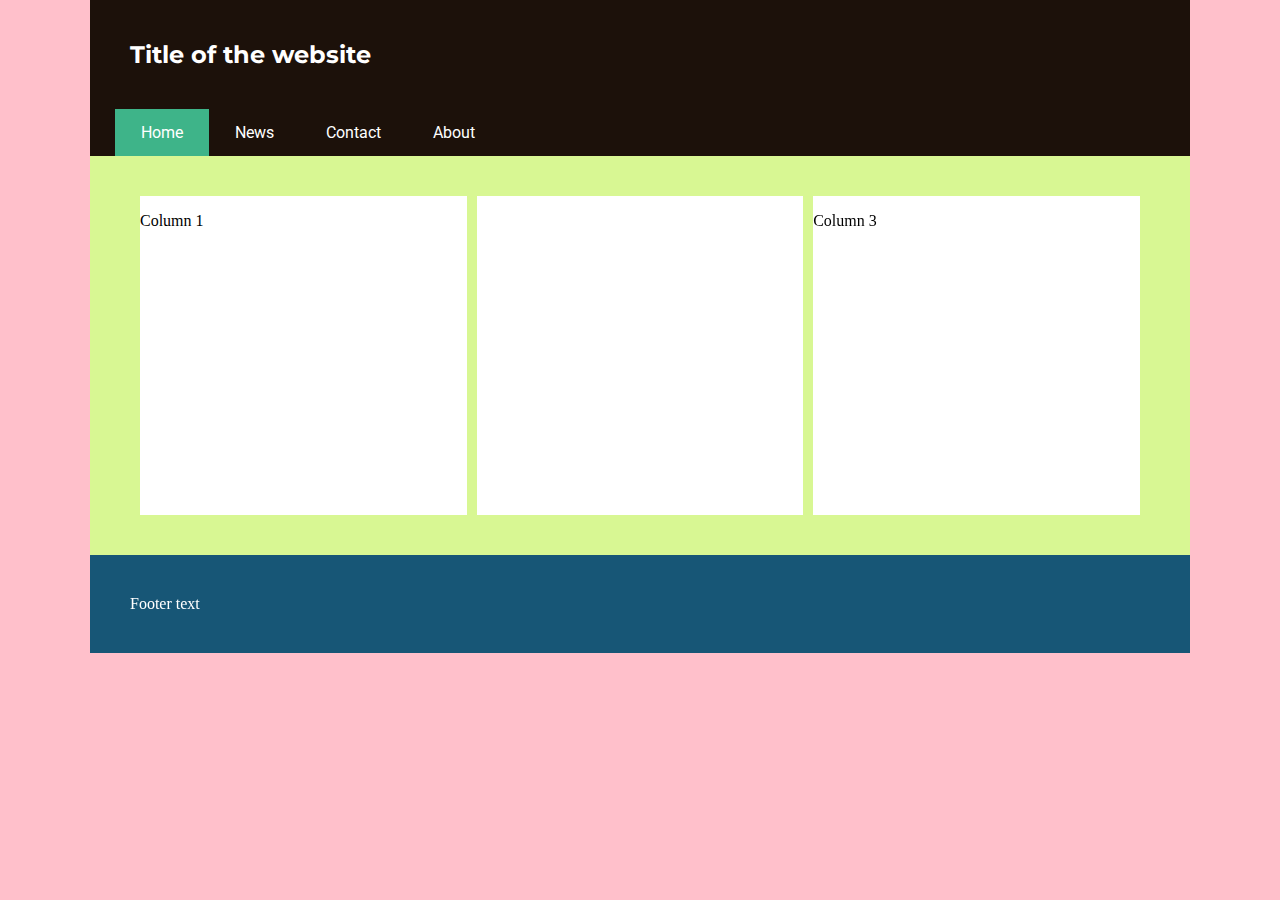
<file: index.html>
<!DOCTYPE html>
<html>
  <head>
    <title> Personal Website</title>
    <link rel="stylesheet" href="style.css" />
	<link rel="preconnect" href="https://fonts.googleapis.com">
	<link rel="preconnect" href="https://fonts.gstatic.com" crossorigin>
	<link href="https://fonts.googleapis.com/css2?family=Montserrat:ital,wght@0,100;0,200;0,300;0,400;0,500;0,600;0,700;0,800;0,900;1,100;1,200;1,300;1,400;1,500;1,600;1,700;1,800;1,900&family=Roboto:ital,wght@0,100;0,300;0,400;0,500;0,700;0,900;1,100;1,300;1,400;1,500;1,700;1,900&display=swap" rel="stylesheet">
  </head>
  <body id="home">
    <div id="container">
      <header>
        <h2>Title of the website</h2>
        <nav>
			<ul>
			  <li class="active"><a href="index.html">Home</a></li>
			  <li><a href="news.html">News</a></li>
			  <li><a href="contact.html">Contact</a></li>
			  <li><a href="about.html">About</a></li>
			</ul>
        </nav>
      </header>
      <main>
      <div class="three-column">
        <div>
          <p> Column 1 </p>
        </div>
        <div>
          <iframe width="560" height="315" src="https://www.youtube.com/embed/bO755nPA8wM" title="YouTube video player" frameborder="0" allow="accelerometer; autoplay; clipboard-write; encrypted-media; gyroscope; picture-in-picture; web-share" allowfullscreen></iframe>
        </div>
        <div>
          <p> Column 3 </p>
        </div>
      </div>

      </main>
      <footer>
        <p>
          Footer text
        </p>
      </footer>
    </div>
  </body>
</html>
</file>
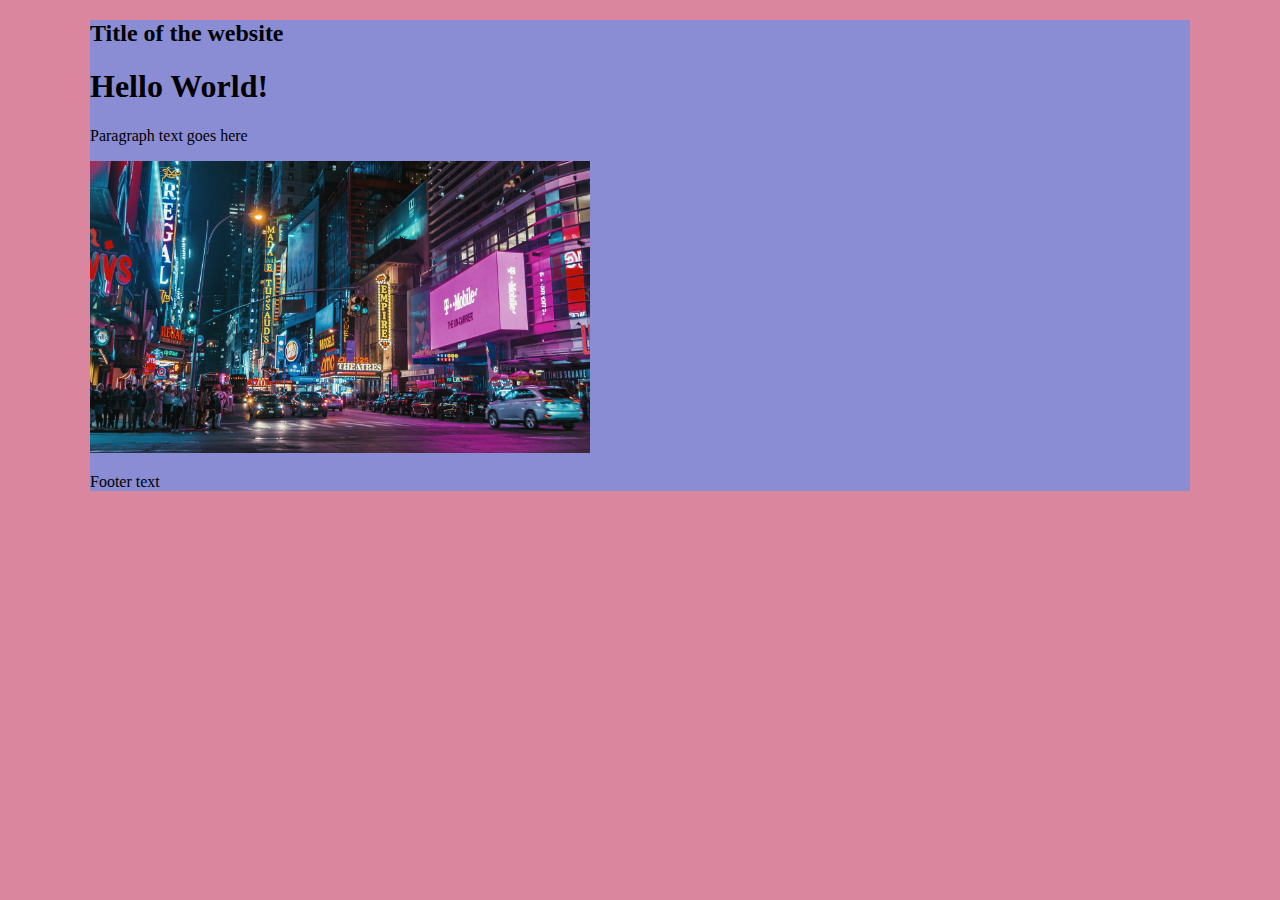
<file: Part 2/index.html>
<!DOCTYPE html>
<html>
  <head>
    <title> Personal Website</title>
    <link rel="stylesheet" href="style.css" />
  </head>
  <body>
    <div id="container">
      <header>
        <h2>Title of the website</h2>
        <nav>

        </nav>
      </header>
      <main>
        <h1>Hello World!</h1>
        <p>
          Paragraph text goes here
        </p>
        <img class="city-picture" src="city.jpg" alt="City view at night" />
      </main>
      <footer>
        <p>
          Footer text
        </p>
      </footer>
    </div>
  </body>
</html>
</file>
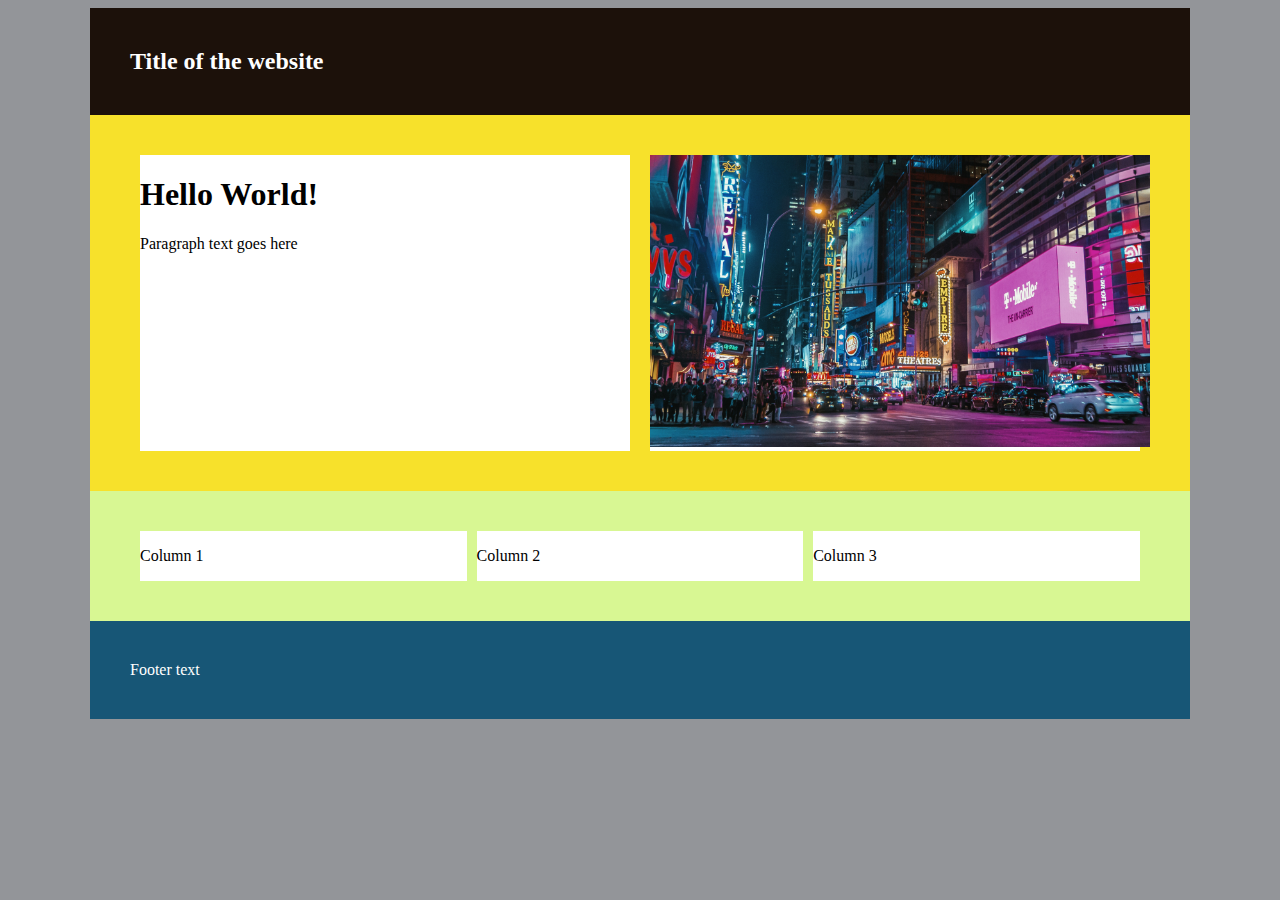
<file: Part 3/index.html>
<!DOCTYPE html>
<html>
  <head>
    <title> Personal Website</title>
    <link rel="stylesheet" href="style.css" />
  </head>
  <body>
    <div id="container">
      <header>
        <h2>Title of the website</h2>
        <nav>

        </nav>
      </header>
      <main>
        <div class="two-column">
          <div>
            <h1>Hello World!</h1>
            <p>
              Paragraph text goes here
            </p>
      </div>
          <div>
              <img class="city-picture" src="city.jpg" alt="City view at night" />
          </div>
      </div>
      <div class="three-column">
        <div>
          <p> Column 1 </p>
        </div>
        <div>
          <p> Column 2 </p>
        </div>
        <div>
          <p> Column 3 </p>
        </div>
      </div>

      </main>
      <footer>
        <p>
          Footer text
        </p>
      </footer>
    </div>
  </body>
</html>
</file>
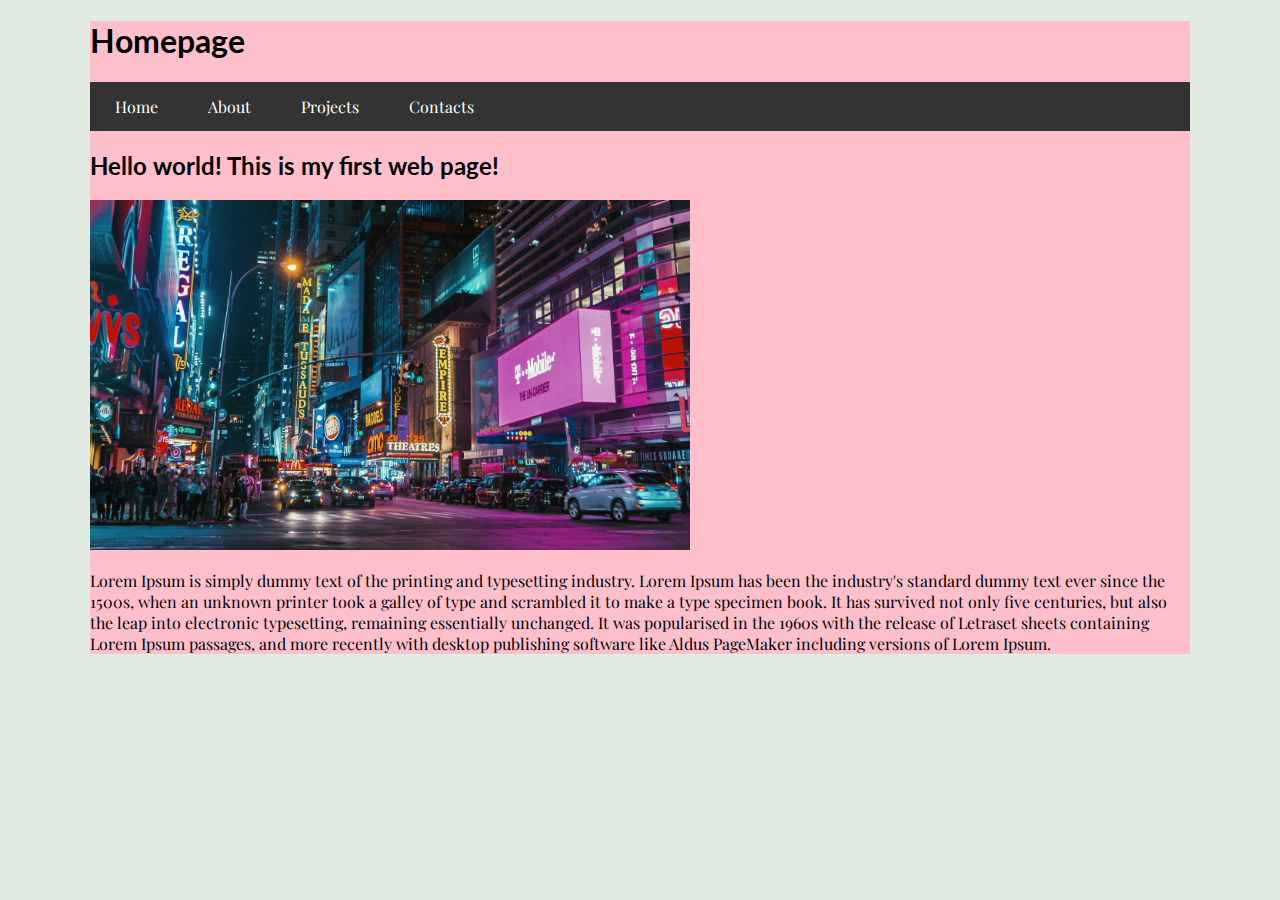
<file: Part 4/index.html>
<!DOCTYPE html>
<html>
	<head>
		<title>My Personal Website </title>
		<link rel="stylesheet" href="style.css">
		<link rel="preconnect" href="https://fonts.googleapis.com">
		<link rel="preconnect" href="https://fonts.gstatic.com" crossorigin>
		<link href="https://fonts.googleapis.com/css2?family=Lato:ital,wght@0,100;0,300;0,400;0,700;0,900;1,100;1,300;1,400;1,700;1,900&family=Playfair+Display:ital,wght@0,400..900;1,400..900&display=swap" rel="stylesheet">
	</head>
		<div class="container">
			<body id="home">
				<header>
					<h1>Homepage </h1>
					<nav>
						<ul>
						  <li><a href="index.html">Home</a></li>
						  <li><a href="about.html">About</a></li>
						  <li><a href="projects.html">Projects</a></li>
						  <li><a href="contacts.html">Contacts</a></li>
						</ul>
					</nav>
				</header>
				<main>
					<h2>Hello world! This is my first web page! </h2>
					<img class="city-image" src="city-at-night.jpg" alt="Picture of a city at night" />
					<p>Lorem Ipsum is simply dummy text of the printing and typesetting industry. Lorem Ipsum has been the industry's standard dummy text ever since the 1500s, when an unknown printer took a galley of type and scrambled it to make a type specimen book. It has survived not only five centuries, but also the leap into electronic typesetting, remaining essentially unchanged. It was popularised in the 1960s with the release of Letraset sheets containing Lorem Ipsum passages, and more recently with desktop publishing software like Aldus PageMaker including versions of Lorem Ipsum. </p>
					
				</main>
				<footer>
					 
				</footer>
			</body>
		</div>
</html>
</file>
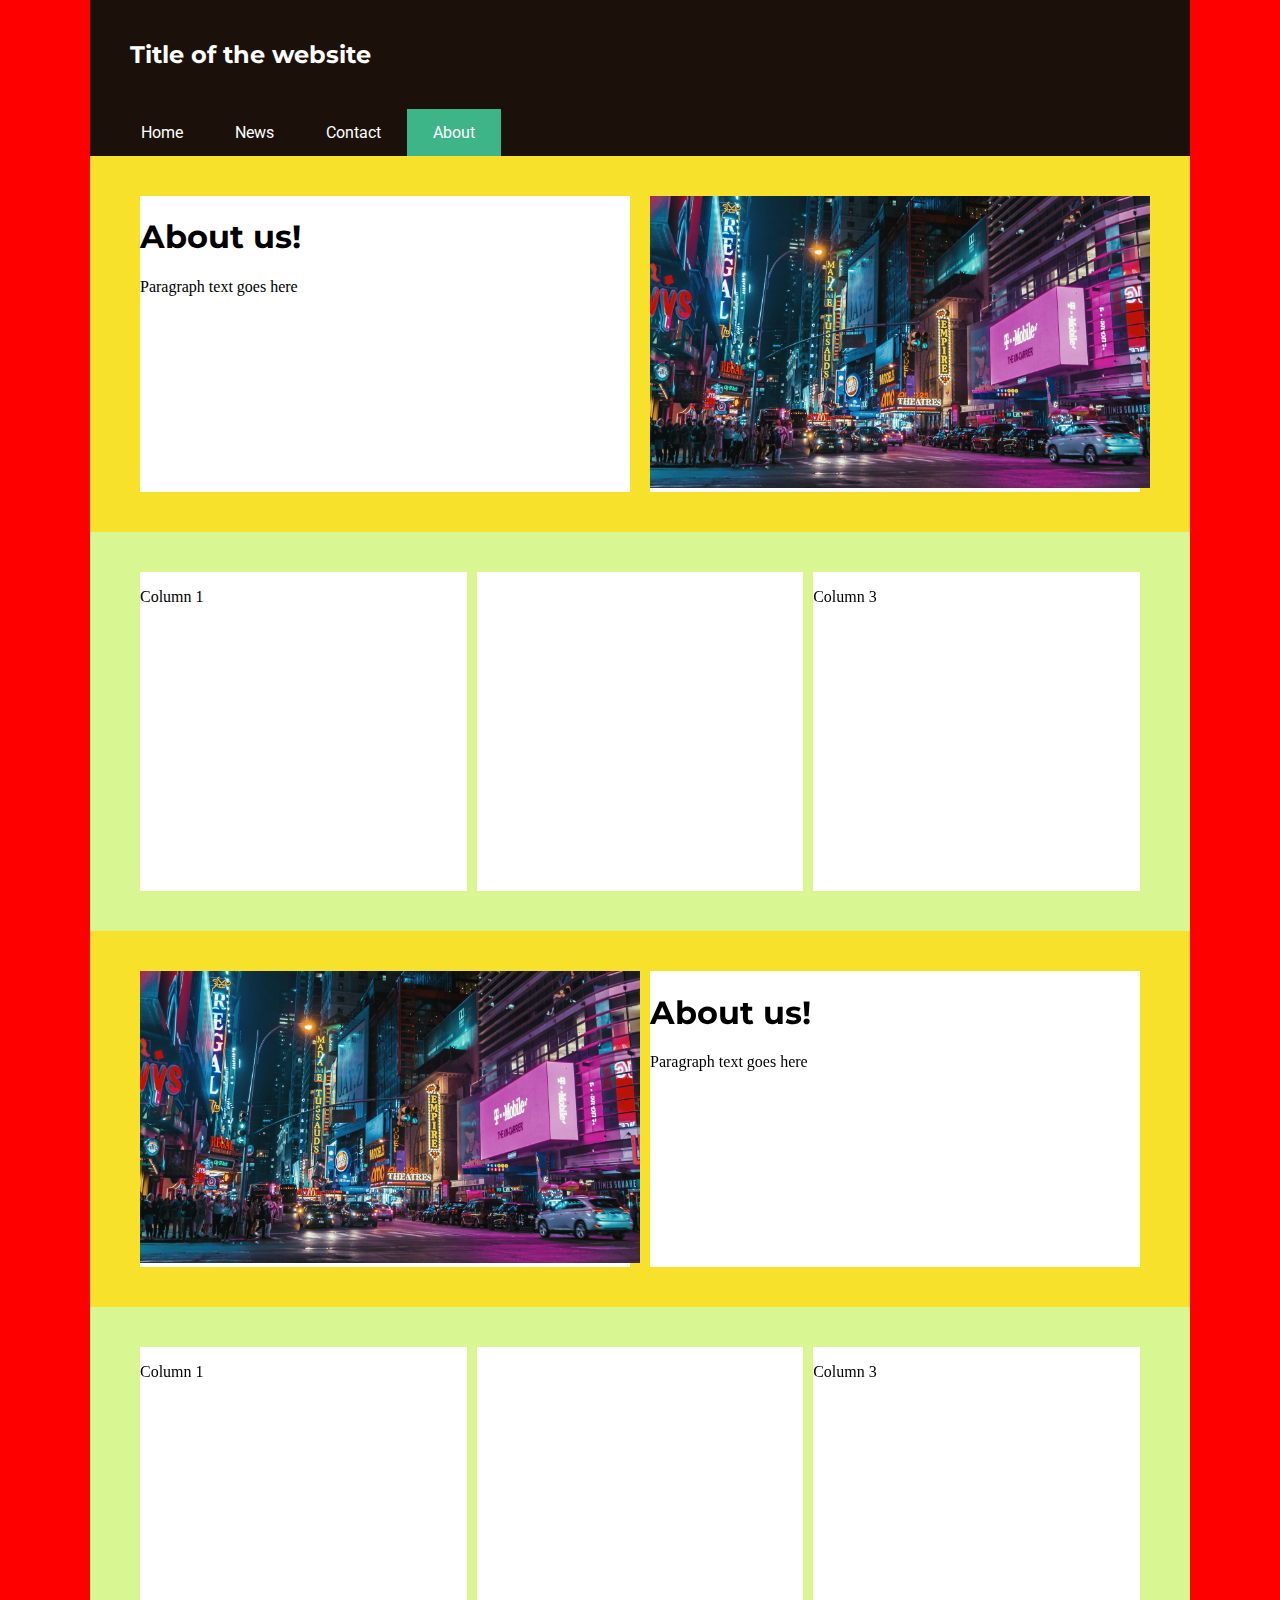
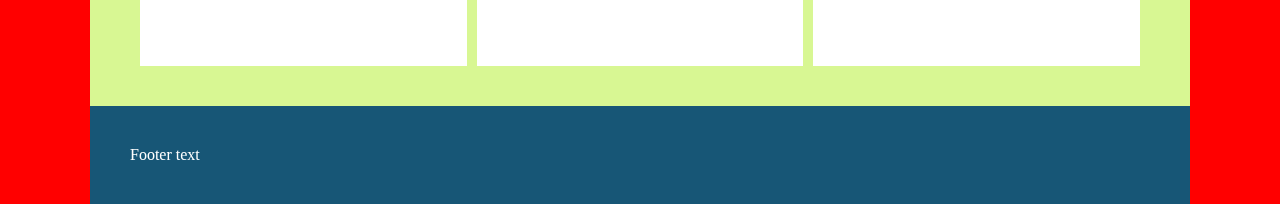
<file: about.html>
<!DOCTYPE html>
<html>
  <head>
    <title> Personal Website</title>
    <link rel="stylesheet" href="style.css" />
	<link rel="preconnect" href="https://fonts.googleapis.com">
	<link rel="preconnect" href="https://fonts.gstatic.com" crossorigin>
	<link href="https://fonts.googleapis.com/css2?family=Montserrat:ital,wght@0,100;0,200;0,300;0,400;0,500;0,600;0,700;0,800;0,900;1,100;1,200;1,300;1,400;1,500;1,600;1,700;1,800;1,900&family=Roboto:ital,wght@0,100;0,300;0,400;0,500;0,700;0,900;1,100;1,300;1,400;1,500;1,700;1,900&display=swap" rel="stylesheet">
  </head>
  <body id="about">
    <div id="container">
      <header>
        <h2>Title of the website</h2>
        <nav>
			<ul>
			  <li ><a href="index.html">Home</a></li>
			  <li><a href="news.html">News</a></li>
			  <li><a href="contact.html">Contact</a></li>
			  <li class="active"><a href="about.html">About</a></li>
			</ul>
        </nav>
      </header>
      <main>
        <div class="two-column">
          <div>
            <h1>About us!</h1>
            <p>
              Paragraph text goes here
            </p>
      </div>
          <div>
              <img class="city-picture" src="city.jpg" alt="City view at night" />
          </div>
      </div>
      <div class="three-column">
        <div>
          <p> Column 1 </p>
        </div>
        <div>
          <iframe width="560" height="315" src="https://www.youtube.com/embed/bO755nPA8wM" title="YouTube video player" frameborder="0" allow="accelerometer; autoplay; clipboard-write; encrypted-media; gyroscope; picture-in-picture; web-share" allowfullscreen></iframe>
        </div>
        <div>
          <p> Column 3 </p>
        </div>
      </div>
		<div class="two-column">
          
          <div>
              <img class="city-picture" src="city.jpg" alt="City view at night" />
          </div>
		  <div>
            <h1>About us!</h1>
            <p>
              Paragraph text goes here
            </p>
      </div>
      </div>
	  <div class="three-column">
        <div>
          <p> Column 1 </p>
        </div>
        <div>
          <iframe width="560" height="315" src="https://www.youtube.com/embed/bO755nPA8wM" title="YouTube video player" frameborder="0" allow="accelerometer; autoplay; clipboard-write; encrypted-media; gyroscope; picture-in-picture; web-share" allowfullscreen></iframe>
        </div>
        <div>
          <p> Column 3 </p>
        </div>
      </div>
      </main>
      <footer>
        <p>
          Footer text
        </p>
      </footer>
    </div>
  </body>
</html>
</file>
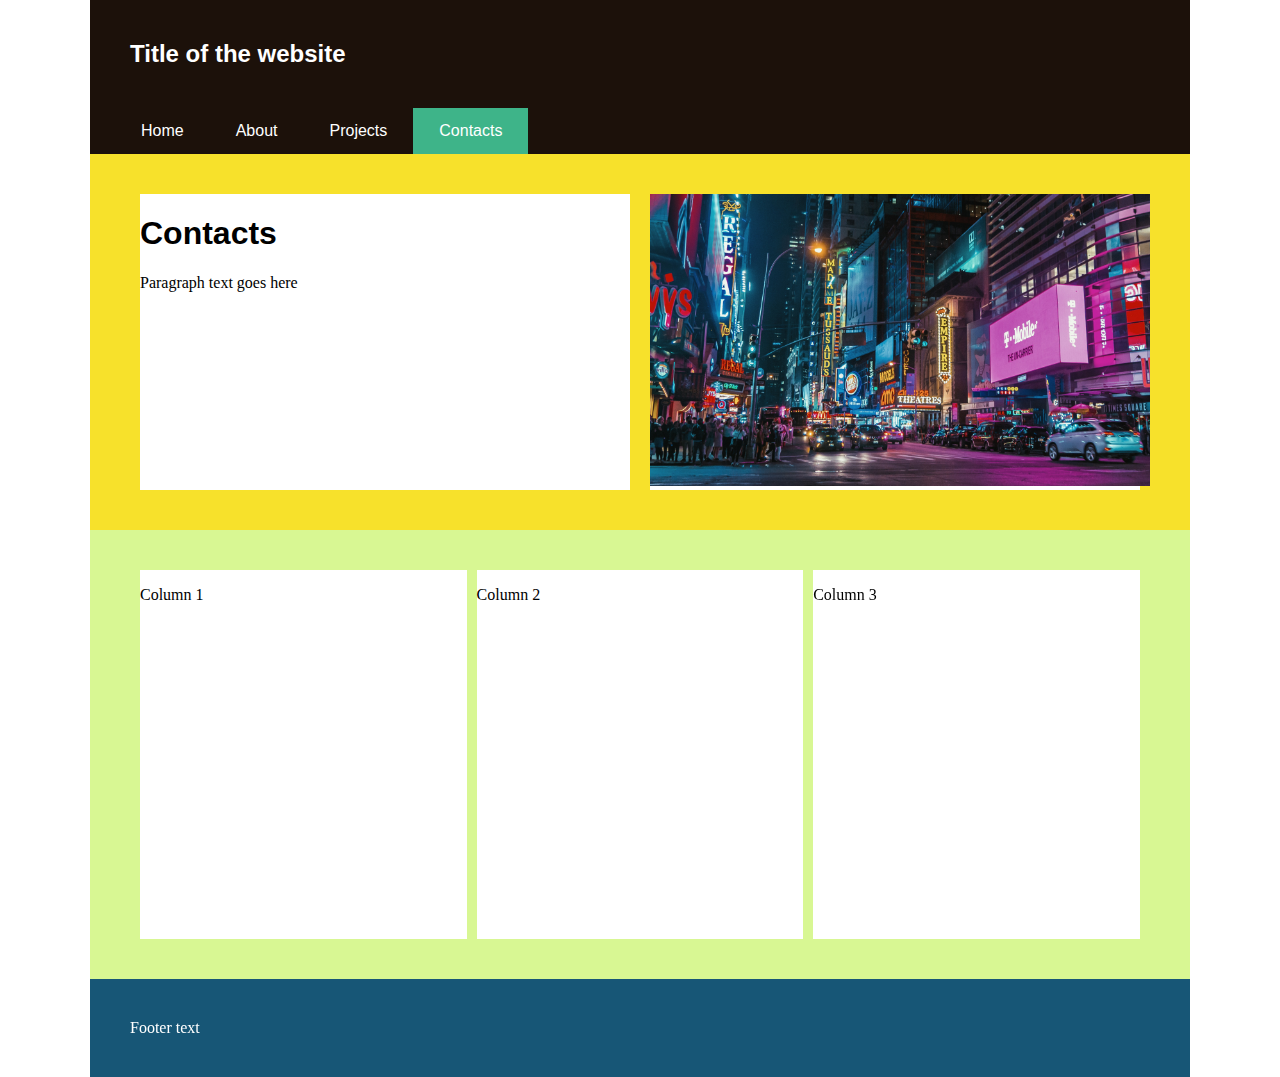
<file: contact.html>
<!DOCTYPE html>
<html>
  <head>
    <title> Personal Website</title>
    <link rel="stylesheet" href="style.css" />
	<link rel="preconnect" href="https://fonts.googleapis.com">
	<link rel="preconnect" href="https://fonts.gstatic.com" crossorigin>
	<link href="https://fonts.googleapis.com/css2?family=Cinzel:wght@400;500;600;700;800;900&family=Raleway:ital,wght@0,100;0,200;0,300;0,400;0,500;0,600;0,700;0,800;0,900;1,100;1,200;1,300;1,400;1,500;1,600;1,700;1,800;1,900&display=swap" rel="stylesheet">
  </head>
  <body>
    <div id="container">
      <header>
        <h2>Title of the website</h2>
        <nav>
			<ul>
			  <li><a href="index.html">Home</a></li>
			  <li><a href="about.html">About</a></li>
			  <li><a href="projects.html">Projects</a></li>
			  <li><a class="active" href="contacts.html">Contacts</a></li>
			</ul>
        </nav>
      </header>
      <main>
        <div class="two-column">
          <div>
            <h1>Contacts</h1>
            <p>
              Paragraph text goes here
            </p>
      </div>
          <div>
              <img class="city-picture" src="city.jpg" alt="City view at night" />
          </div>
      </div>
      <div class="three-column">
        <div>
          <p> Column 1 </p>
        </div>
        <div>
          <p> Column 2 </p>
		  <iframe width="560" height="315" src="https://www.youtube.com/embed/KmFBSMBFv0E" title="YouTube video player" frameborder="0" allow="accelerometer; autoplay; clipboard-write; encrypted-media; gyroscope; picture-in-picture" allowfullscreen></iframe>
        </div>
        <div>
          <p> Column 3 </p>
        </div>
      </div>

      </main>
      <footer>
        <p>
          Footer text
        </p>
      </footer>
    </div>
  </body>
</html>
</file>
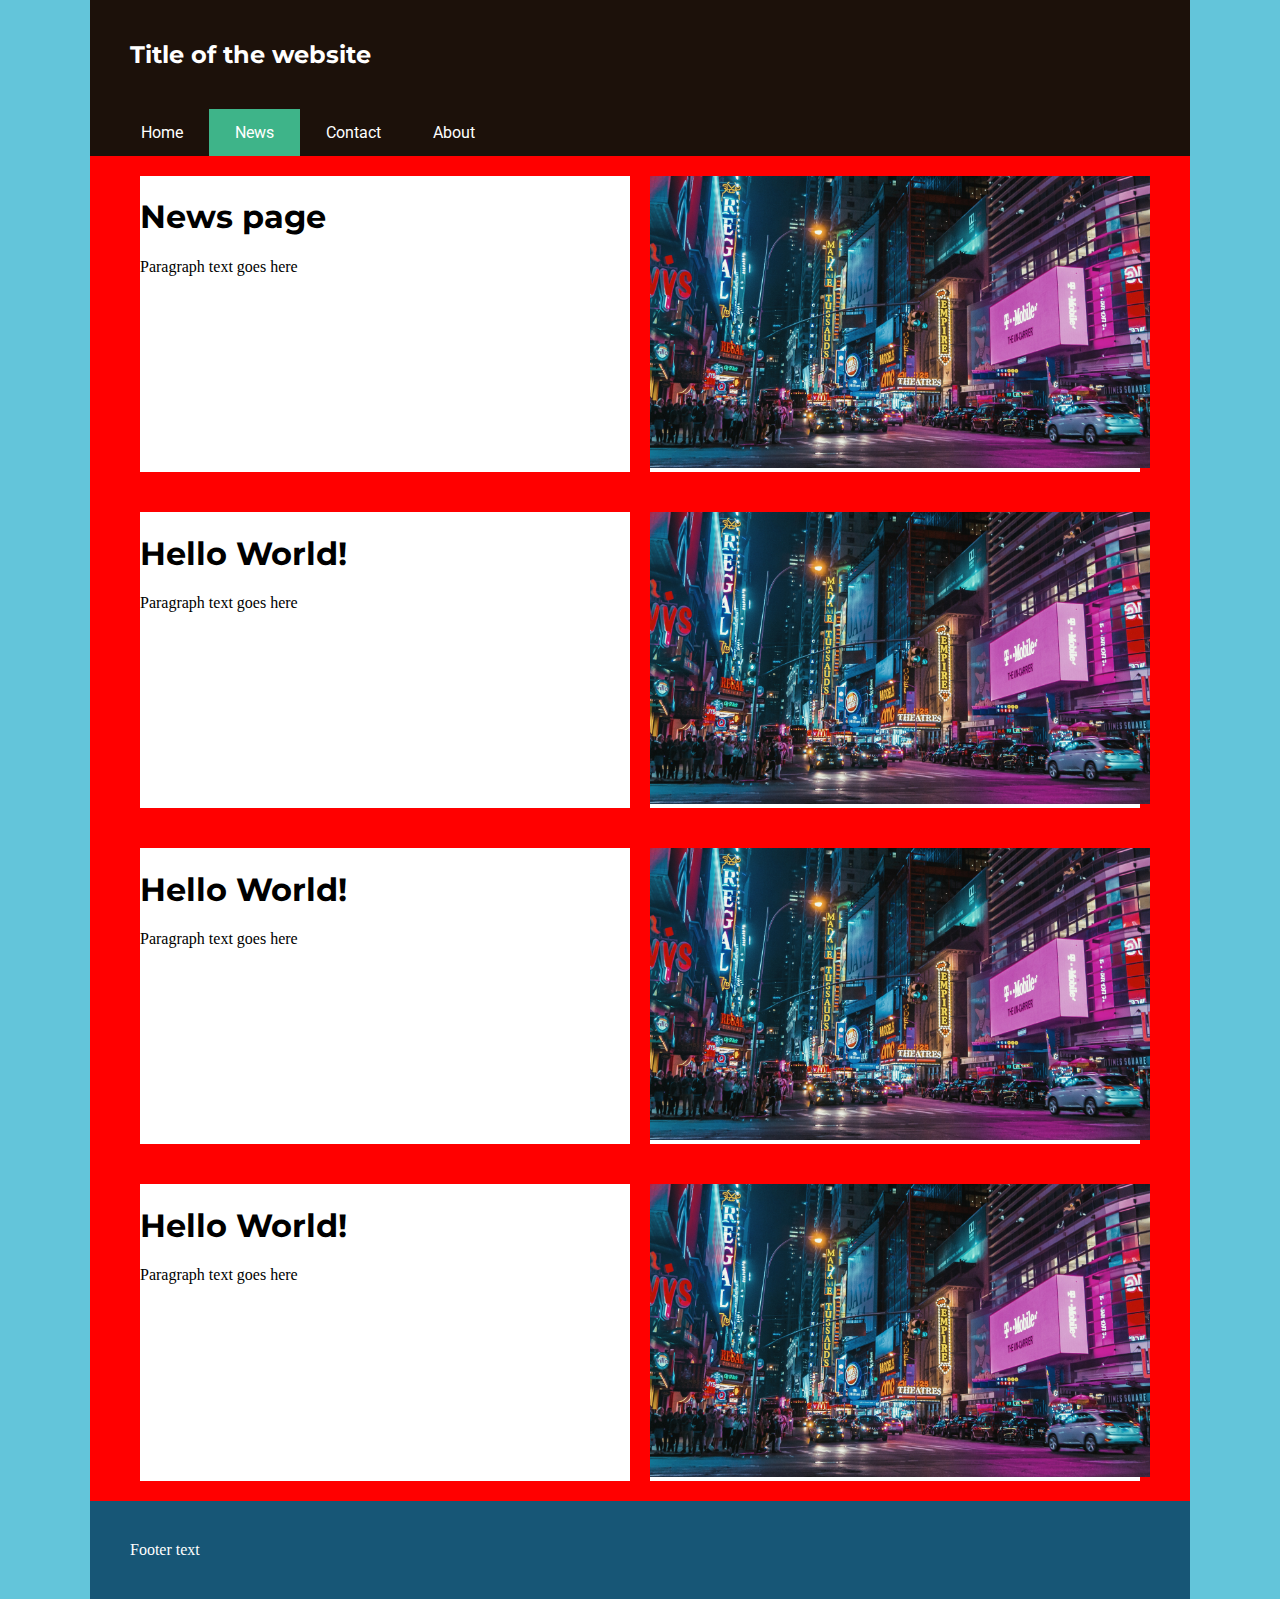
<file: news.html>
<!DOCTYPE html>
<html>
  <head>
    <title> Personal Website</title>
    <link rel="stylesheet" href="style.css" />
	<link rel="preconnect" href="https://fonts.googleapis.com">
	<link rel="preconnect" href="https://fonts.gstatic.com" crossorigin>
	<link href="https://fonts.googleapis.com/css2?family=Montserrat:ital,wght@0,100;0,200;0,300;0,400;0,500;0,600;0,700;0,800;0,900;1,100;1,200;1,300;1,400;1,500;1,600;1,700;1,800;1,900&family=Roboto:ital,wght@0,100;0,300;0,400;0,500;0,700;0,900;1,100;1,300;1,400;1,500;1,700;1,900&display=swap" rel="stylesheet">
  </head>
  <body id="news">
    <div id="container">
      <header>
        <h2>Title of the website</h2>
        <nav>
			<ul>
			  <li><a href="index.html">Home</a></li>
			  <li class="active"><a href="news.html">News</a></li>
			  <li><a href="contact.html">Contact</a></li>
			  <li><a href="about.html">About</a></li>
			</ul>
        </nav>
      </header>
      <main>
        <div class="two-column">
          <div>
            <h1>News page</h1>
            <p>
              Paragraph text goes here
            </p>
      </div>
          <div>
              <img class="city-picture" src="city.jpg" alt="City view at night" />
          </div>
      </div>
      <div class="two-column">
          <div>
            <h1>Hello World!</h1>
            <p>
              Paragraph text goes here
            </p>
      </div>
          <div>
              <img class="city-picture" src="city.jpg" alt="City view at night" />
          </div>
      </div>
	  <div class="two-column">
          <div>
            <h1>Hello World!</h1>
            <p>
              Paragraph text goes here
            </p>
      </div>
          <div>
              <img class="city-picture" src="city.jpg" alt="City view at night" />
          </div>
      </div>
	  <div class="two-column">
          <div>
            <h1>Hello World!</h1>
            <p>
              Paragraph text goes here
            </p>
      </div>
          <div>
              <img class="city-picture" src="city.jpg" alt="City view at night" />
          </div>
      </div>

      </main>
      <footer>
        <p>
          Footer text
        </p>
      </footer>
    </div>
  </body>
</html>
</file>
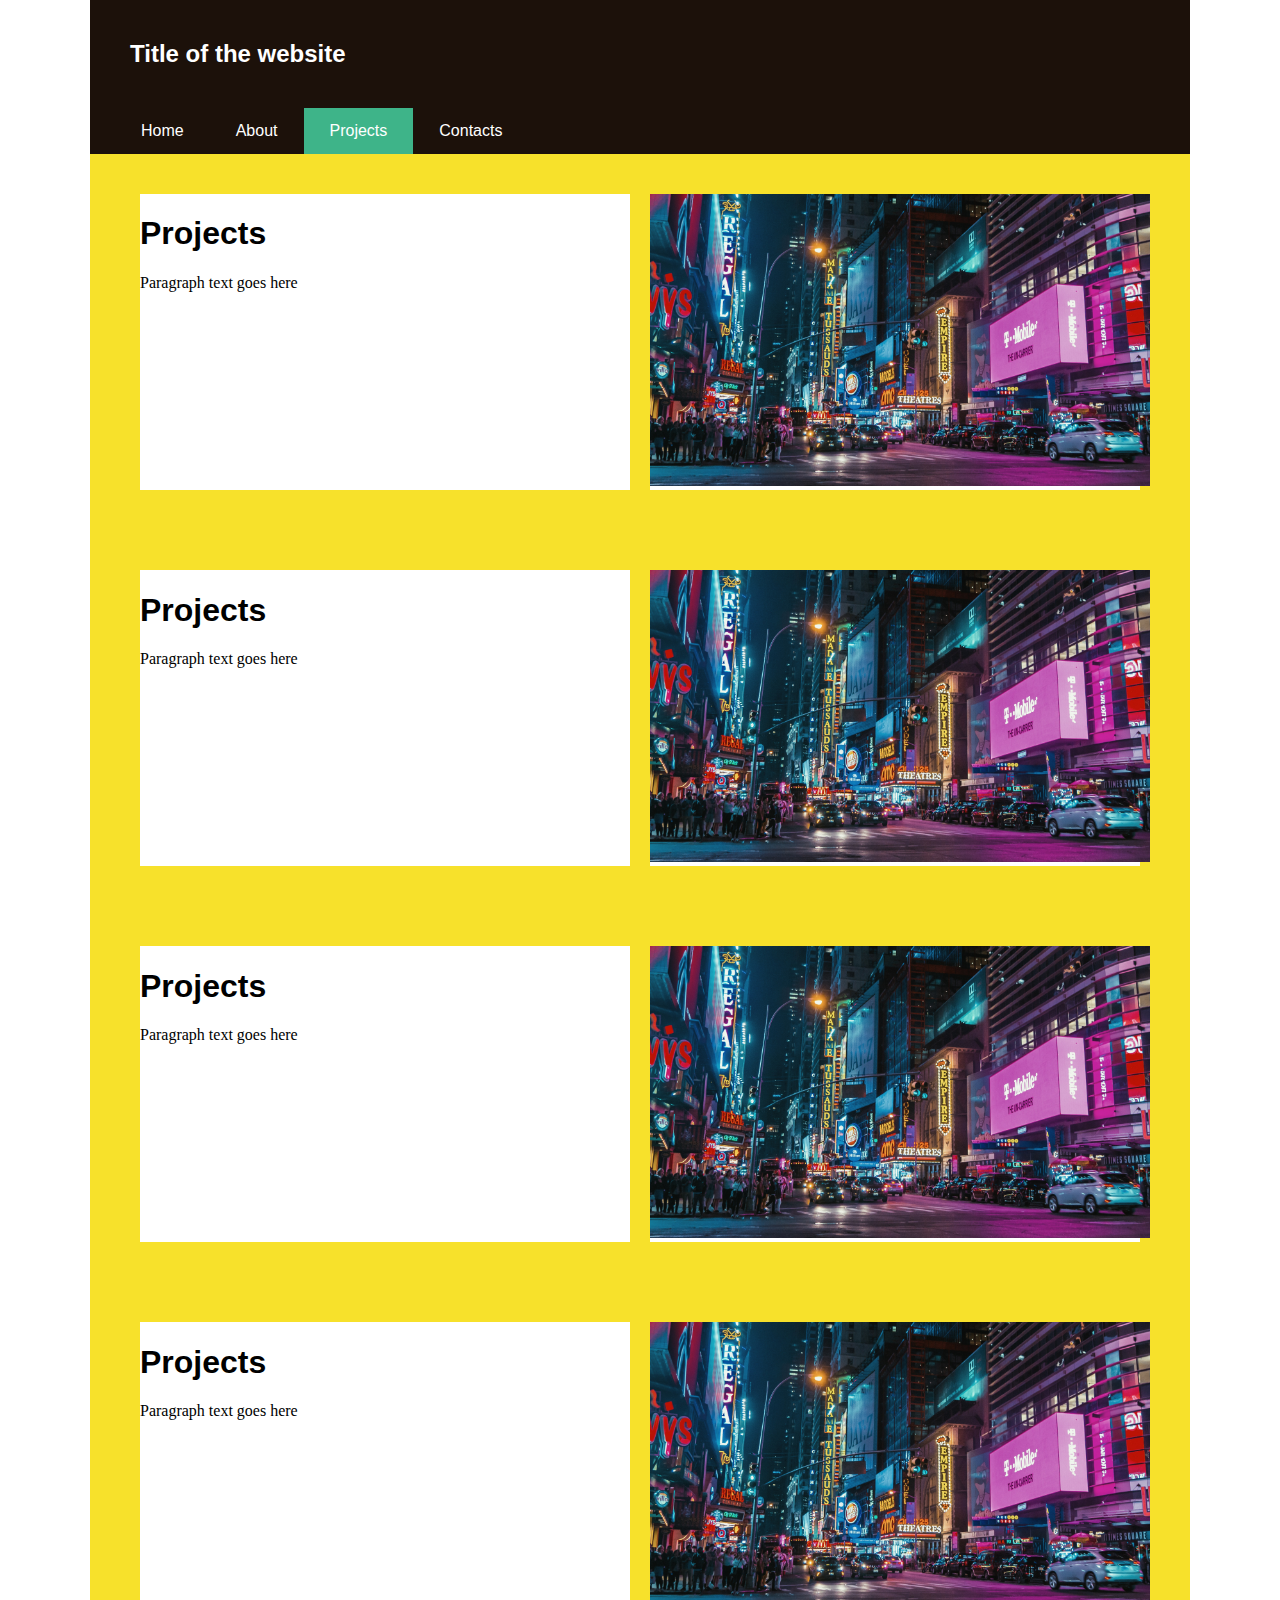
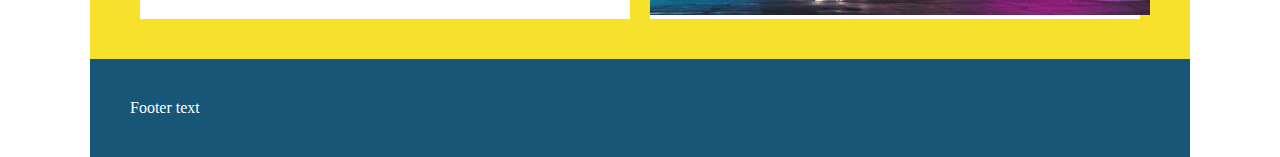
<file: projects.html>
<!DOCTYPE html>
<html>
  <head>
    <title> Personal Website</title>
    <link rel="stylesheet" href="style.css" />
	<link rel="preconnect" href="https://fonts.googleapis.com">
	<link rel="preconnect" href="https://fonts.gstatic.com" crossorigin>
	<link href="https://fonts.googleapis.com/css2?family=Cinzel:wght@400;500;600;700;800;900&family=Raleway:ital,wght@0,100;0,200;0,300;0,400;0,500;0,600;0,700;0,800;0,900;1,100;1,200;1,300;1,400;1,500;1,600;1,700;1,800;1,900&display=swap" rel="stylesheet">
  </head>
  <body id="projects">
    <div id="container">
      <header>
        <h2>Title of the website</h2>
        <nav>
			<ul>
			  <li><a href="index.html">Home</a></li>
			  <li><a href="about.html">About</a></li>
			  <li><a class="active" href="projects.html">Projects</a></li>
			  <li><a href="contacts.html">Contacts</a></li>
			</ul>
        </nav>
      </header>
      <main>
        <div class="two-column">
          <div>
            <h1>Projects</h1>
            <p>
              Paragraph text goes here
            </p>
      </div>
          <div>
              <img class="city-picture" src="city.jpg" alt="City view at night" />
          </div>
      </div>
    <div class="two-column">
          <div>
            <h1>Projects</h1>
            <p>
              Paragraph text goes here
            </p>
      </div>
          <div>
              <img class="city-picture" src="city.jpg" alt="City view at night" />
          </div>
      </div>
	  <div class="two-column">
          <div>
            <h1>Projects</h1>
            <p>
              Paragraph text goes here
            </p>
      </div>
          <div>
              <img class="city-picture" src="city.jpg" alt="City view at night" />
          </div>
      </div>
	<div class="two-column">
          <div>
            <h1>Projects</h1>
            <p>
              Paragraph text goes here
            </p>
      </div>
          <div>
              <img class="city-picture" src="city.jpg" alt="City view at night" />
          </div>
      </div>
      </main>
      <footer>
        <p>
          Footer text
        </p>
      </footer>
    </div>
  </body>
</html>
</file>
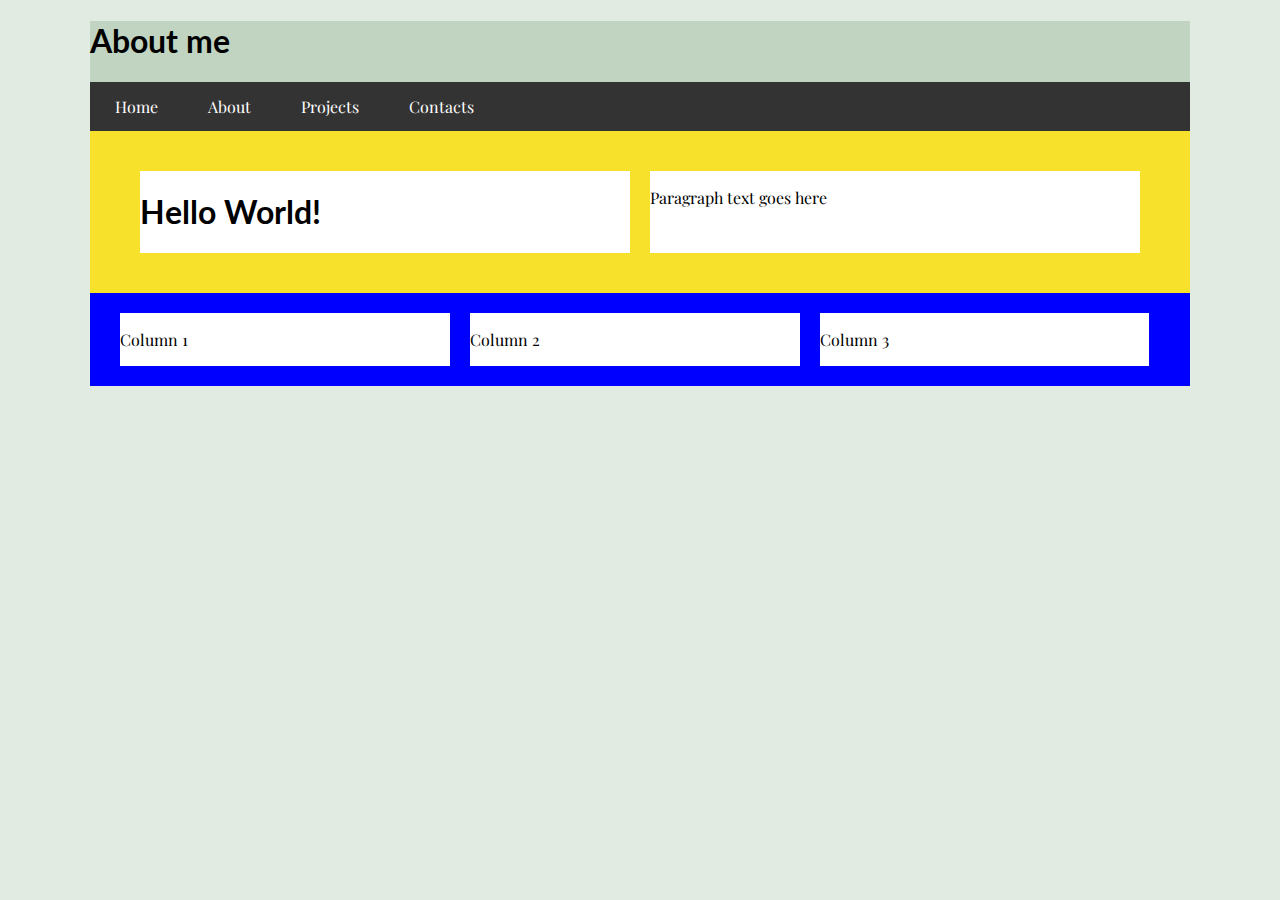
<file: Part 4/about.html>
<!DOCTYPE html>
<html>
	<head>
		<title>My Personal Website </title>
		<link rel="stylesheet" href="style.css">
		<link rel="preconnect" href="https://fonts.googleapis.com">
		<link rel="preconnect" href="https://fonts.gstatic.com" crossorigin>
		<link href="https://fonts.googleapis.com/css2?family=Lato:ital,wght@0,100;0,300;0,400;0,700;0,900;1,100;1,300;1,400;1,700;1,900&family=Playfair+Display:ital,wght@0,400..900;1,400..900&display=swap" rel="stylesheet">
	</head>
		<div class="container">
			<body id="about">
				<header>
					<h1>About me</h1>
					<nav>
						<ul>
						  <li><a href="index.html">Home</a></li>
						  <li><a href="about.html">About</a></li>
						  <li><a href="projects.html">Projects</a></li>
						  <li><a href="contacts.html">Contacts</a></li>
						</ul>
					</nav>
				</header>
				<main>
					
					<div class="two-column">
					  <div>
						<h1>Hello World!</h1>
						</div>
						<div>
						<p>
						  Paragraph text goes here
						</p>
						</div>
					</div>
				<div class="three-column">
						<div>
						  <p> Column 1 </p>
						</div>
						<div>
						  <p> Column 2 </p>
						</div>
						<div>
						  <p> Column 3 </p>
						</div>
					  </div>
				</main>
				<footer>
					 
				</footer>
			</body>
		</div>
</html>
</file>
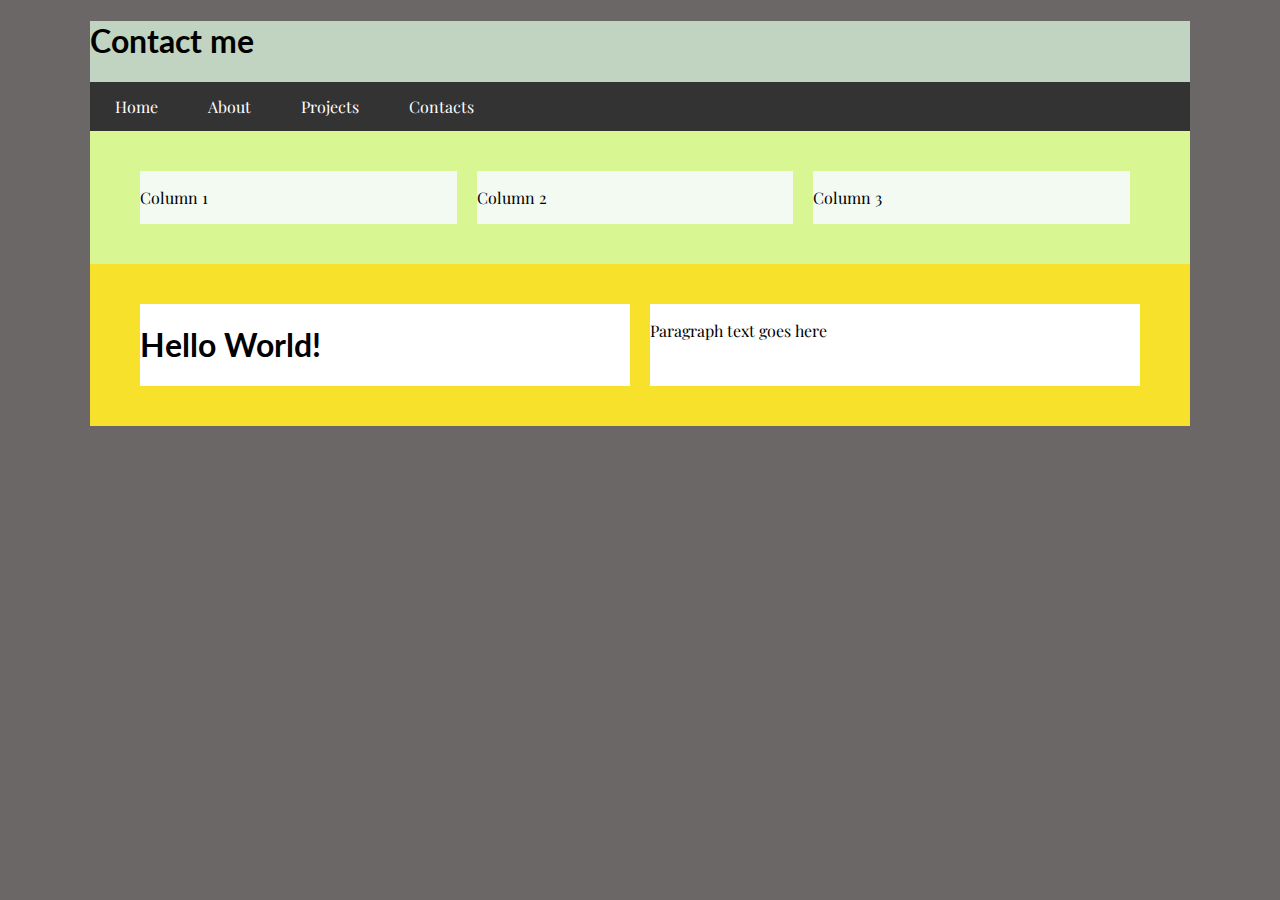
<file: Part 4/contacts.html>
<!DOCTYPE html>
<html>
	<head>
		<title>My Personal Website </title>
		<link rel="stylesheet" href="style.css">
		<link rel="preconnect" href="https://fonts.googleapis.com">
		<link rel="preconnect" href="https://fonts.gstatic.com" crossorigin>
		<link href="https://fonts.googleapis.com/css2?family=Lato:ital,wght@0,100;0,300;0,400;0,700;0,900;1,100;1,300;1,400;1,700;1,900&family=Playfair+Display:ital,wght@0,400..900;1,400..900&display=swap" rel="stylesheet">
	</head>
		<div class="container">
			<body id="contacts">
				<header>
					<h1>Contact me</h1>
					<nav>
						<ul>
						  <li><a href="index.html">Home</a></li>
						  <li><a href="about.html">About</a></li>
						  <li><a href="projects.html">Projects</a></li>
						  <li><a href="contacts.html">Contacts</a></li>
						</ul>
					</nav>
				</header>
				<main>
					<div class="three-column">
						<div>
						  <p> Column 1 </p>
						</div>
						<div>
						  <p> Column 2 </p>
						</div>
						<div>
						  <p> Column 3 </p>
						</div>
					  </div>
					<div class="two-column">
					  <div>
						<h1>Hello World!</h1>
						</div>
						<div>
						<p>
						  Paragraph text goes here
						</p>
						</div>
					</div>
				</main>
				<footer>
					 
				</footer>
			</body>
		</div>
</html>
</file>
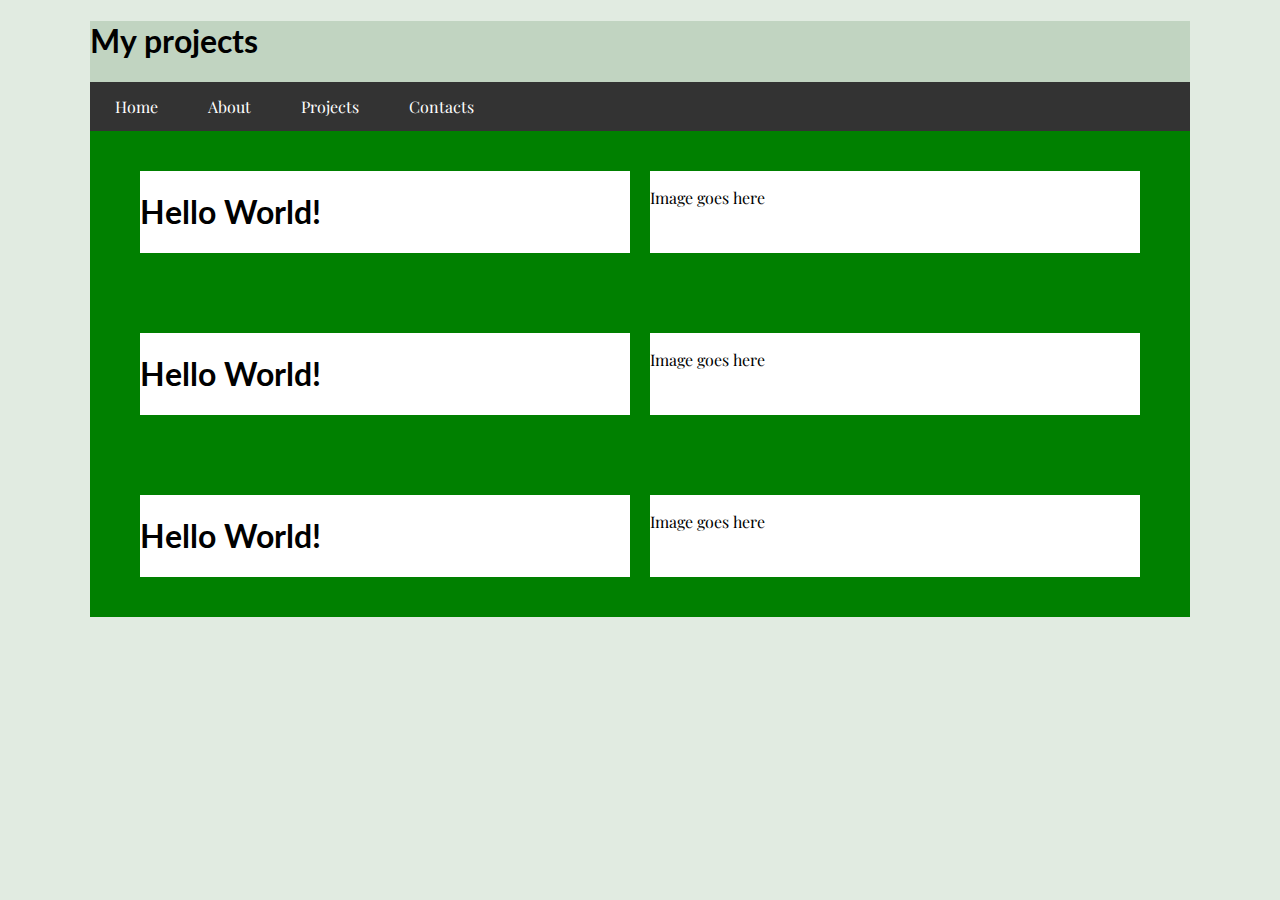
<file: Part 4/projects.html>
<!DOCTYPE html>
<html>
	<head>
		<title>My Personal Website </title>
		<link rel="stylesheet" href="style.css">
		<link rel="preconnect" href="https://fonts.googleapis.com">
		<link rel="preconnect" href="https://fonts.gstatic.com" crossorigin>
		<link href="https://fonts.googleapis.com/css2?family=Lato:ital,wght@0,100;0,300;0,400;0,700;0,900;1,100;1,300;1,400;1,700;1,900&family=Playfair+Display:ital,wght@0,400..900;1,400..900&display=swap" rel="stylesheet">
	</head>
		<div class="container">
			<body id="projects">
				<header>
					<h1>My projects</h1>
					<nav>
						<ul>
						  <li><a href="index.html">Home</a></li>
						  <li><a href="about.html">About</a></li>
						  <li><a href="projects.html">Projects</a></li>
						  <li><a href="contacts.html">Contacts</a></li>
						</ul>
					</nav>
				</header>
				<main>
					
					<div class="two-column">
					  <div>
						<h1>Hello World!</h1>
						</div>
						<div>
						<p>
						  Image goes here
						</p>
						</div>
					</div>
					<div class="two-column">
					  <div>
						<h1>Hello World!</h1>
						</div>
						<div>
						<p>
						  Image goes here
						</p>
						</div>
					</div>
					<div class="two-column">
					  <div>
						<h1>Hello World!</h1>
						</div>
						<div>
						<p>
						  Image goes here
						</p>
						</div>
					</div>
				</main>
				<footer>
					 
				</footer>
			</body>
		</div>
</html>
</file>
<file: style.css>
body {
  margin: 0;
}
#home {
	background-color: #FFC0CB;
}

#news {
	background-color: #63C5DA;
}
#about {
	background-color: red;
}
#contact {
	background-color: green;
}

.city-picture {
  width: 500px;
}

header {
  background-color: #1C110A;
}
header h2 {
  color: #fff;
  margin: 0;
  padding: 40px;
  font-family: 'Montserrat', sans-serif;
}
h1 {
	font-family: 'Montserrat', sans-serif;
}
ul {
  list-style-type: none;
  margin: 0 0 0 25px;
  padding: 0;
  overflow: hidden;
}

li {
  float: left;
  font-family: 'Roboto', sans-serif;
  font-size: 16px;
}

li a {
  display: block;
  color: white;
  text-align: center;
  padding: 14px 26px;
  text-decoration: none;
}
.active {
  background-color: #3EB489;
}
/* Change the link color to #111 (black) on hover */
li a:hover {
  background-color: #3EB489;
}

footer {
  background-color: #175676;
  padding: 40px;
}
footer p {
  color: #fff;
  margin: 0;
}

#container {
  width: 1100px;
  margin: 0 auto;
}
.two-column {
  display: grid;
  grid-template-columns: 50% 50%;
  padding: 40px;
  background-color: #F7E12B;
}
#news .two-column {
	background-color: red;
	padding: 20px 40px;
}
.two-column div {
  margin-right: 10px;
  margin-left: 10px;
  background-color: #fff;
}

.three-column {
  display: grid;
  grid-template-columns: 33% 33% 33%;
  padding: 40px;
  background-color: #D8F793;
}

.three-column div {
  background-color: #fff;
  margin-righ: 10px;
  margin-left: 10px;
}
</file>
<file: Part 2/style.css>
body {
  background-color: #db869f;
}
.city-picture {
  width: 500px;
}
#container {
  width: 1100px;
  margin: 0 auto;
  background-color: #8a8dd4;
}
</file>
<file: Part 3/style.css>
body {
  background-color: #939599;
}
.city-picture {
  width: 500px;
}

header {
  background-color: #1C110A;
}
header h2 {
  color: #fff;
  margin: 0;
  padding: 40px;
}
footer {
  background-color: #175676;
  padding: 40px;
}
footer p {
  color: #fff;
  margin: 0;
}

#container {
  width: 1100px;
  margin: 0 auto;
}
.two-column {
  display: grid;
  grid-template-columns: 50% 50%;
  padding: 40px;
  background-color: #F7E12B;
}
.two-column div {
  margin-right: 10px;
  margin-left: 10px;
  background-color: #fff;
}

.three-column {
  display: grid;
  grid-template-columns: 33% 33% 33%;
  padding: 40px;
  background-color: #D8F793;
}

.three-column div {
  background-color: #fff;
  margin-righ: 10px;
  margin-left: 10px;
}
</file>
<file: Part 4/style.css>
body {
	background-color: #e1ebe1;
	font-family: "Playfair Display", serif;
	font-optical-sizing: auto;
	font-weight: 400;
	font-style: normal;
	}
#contacts {
	background-color: #6b6767;
}	

h1, h2, h3, h4, h5, h6 {
	font-family: "Lato", serif;
	font-weight: 700;
	font-style: normal;
}
.city-image {
	width: 600px;
}
.container {
	width: 1100px;
	margin: 0 auto;
	background-color: #c1d4c1
}
#home .container {
	background-color: pink;
}
.two-column {
  display: grid;
  grid-template-columns: 50% 50%;
  padding: 40px;
  background-color: #F7E12B;
}
.two-column div {
  margin-right: 10px;
  margin-left: 10px;
  background-color: #fff;
}
#projects .two-column {
	background-color: green;
}
.three-column {
  display: grid;
  grid-template-columns: 33% 33% 33%;
  padding: 40px;
  background-color: #D8F793;
}

.three-column div {
  background-color: #fff;
  margin-right: 10px;
  margin-left: 10px;
}
#about .three-column {
	background-color: blue;
	padding: 20px;
}
#contacts .three-column div {
	background-color: #f3faf2;
}
ul {
  list-style-type: none;
  margin: 0;
  padding: 0;
  overflow: hidden;
  background-color: #333;
}

li {
  float: left;
}

li a {
  display: block;
  color: white;
  text-align: center;
  padding: 14px 25px;
  text-decoration: none;
}

/* Change the link color to #111 (black) on hover */
li a:hover {
  background-color: #b53340;
}
</file>
